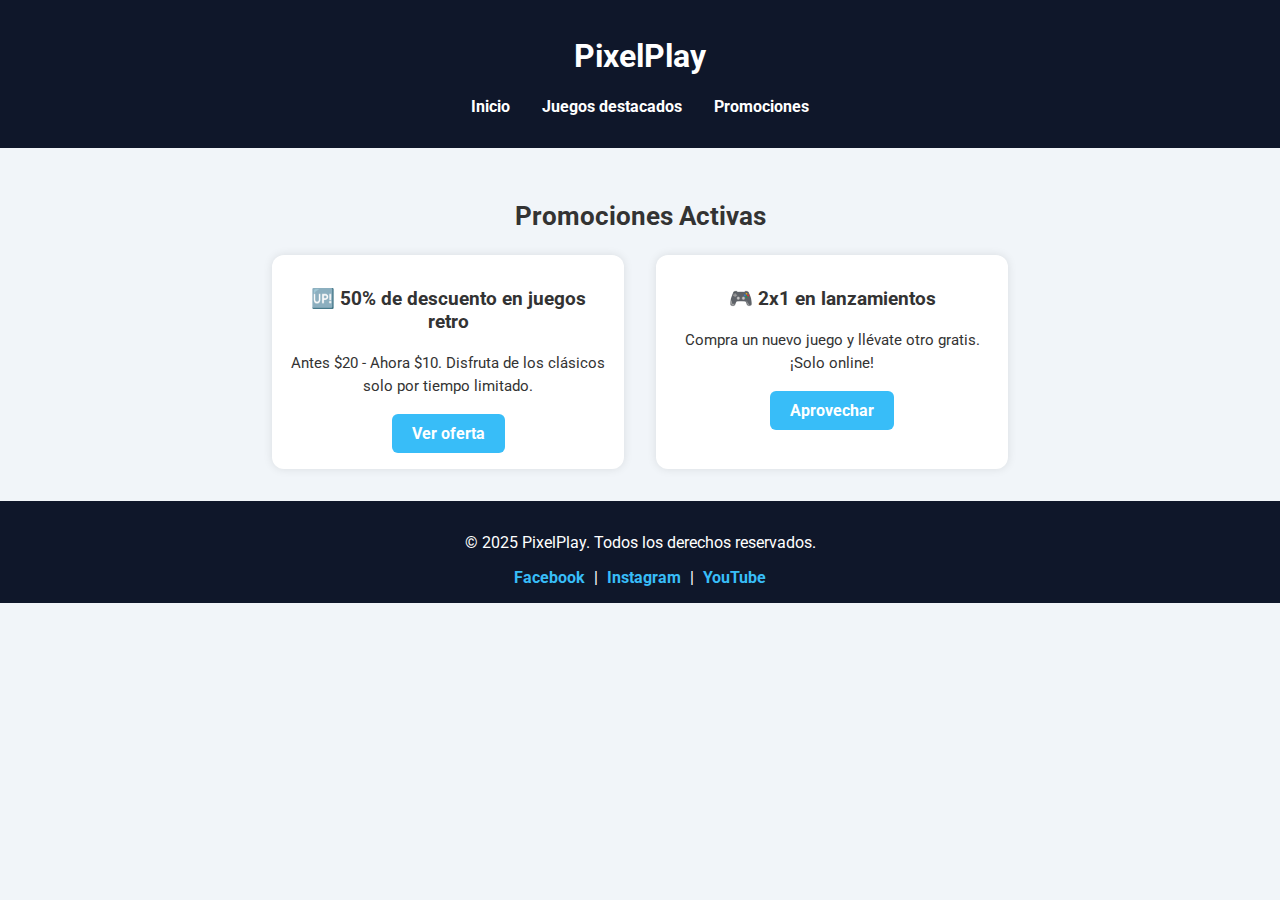
<file: promociones.html>
<html lang="es">
<head>
  <meta charset="UTF-8" />
  <meta name="viewport" content="width=device-width, initial-scale=1.0" />
  <title>PixelPlay - Promociones</title>
  <link rel="stylesheet" href="css/styles.css" />
  <link href="https://fonts.googleapis.com/css2?family=Roboto&display=swap" rel="stylesheet">
</head>
<body>
  <header class="header">
    <h1>PixelPlay</h1>
    <nav>
      <ul class="nav">
        <li><a href="index.html">Inicio</a></li>
        <li><a href="juegos.html">Juegos destacados</a></li>
        <li><a href="promociones.html">Promociones</a></li>
      </ul>
    </nav>
  </header>

  <main class="contenedor">
    <h2 class="titulo-seccion">Promociones Activas</h2>
    <section class="tarjetas">
      <div class="card promo">
        <div class="card-contenido">
          <h3>🆙 50% de descuento en juegos retro</h3>
          <p>Antes $20 - Ahora $10. Disfruta de los clásicos solo por tiempo limitado.</p>
          <a href="#" class="boton">Ver oferta</a>
        </div>
      </div>

      <div class="card promo">
        <div class="card-contenido">
          <h3>🎮 2x1 en lanzamientos</h3>
          <p>Compra un nuevo juego y llévate otro gratis. ¡Solo online!</p>
          <a href="#" class="boton">Aprovechar</a>
        </div>
      </div>
    </section>
  </main>

  <footer class="footer">
    <p>&copy; 2025 PixelPlay. Todos los derechos reservados.</p>
    <div class="redes">
      <a href="#">Facebook</a> |
      <a href="#">Instagram</a> |
      <a href="#">YouTube</a>
    </div>
  </footer>
</body>
</html>
</file>
<file: css/styles.css>
:root {
  --color-principal: #0f172a;
  --color-secundario: #38bdf8;
  --color-promocion: #f43f5e;
  --color-fondo: #f1f5f9;
  --fuente: 'Roboto', sans-serif;
}

body {
  margin: 0;
  font-family: var(--fuente);
  background-color: var(--color-fondo);
  color: #333;
}

.header {
  background-color: var(--color-principal);
  color: white;
  padding: 1rem;
  text-align: center;
}

.nav {
  display: flex;
  justify-content: center;
  gap: 2rem;
  list-style: none;
  padding: 0;
  margin-top: 0.5rem;
  flex-wrap: wrap;
}

.nav a {
  color: white;
  text-decoration: none;
  font-weight: 700;
}

.banner {
  width: 100%;
  position: relative;
  overflow: hidden;
  background-color: var(--color-secundario);
}

.banner-img {
  width: 100%;
  height: auto;
  display: block;
  object-fit: cover;
  aspect-ratio: 16 / 5;
}

.banner-text {
  display: none;
  position: absolute;
  bottom: 10%;
  left: 50%;
  transform: translateX(-50%);
  background: rgba(0, 0, 0, 0.5);
  color: white;
  padding: 1rem;
  border-radius: 8px;
  text-align: center;
}

.contenedor {
  max-width: 1200px;
  margin: auto;
  padding: 2rem 1rem;
  text-align: center;
}

.titulo-seccion {
  font-size: 1.6rem;
  margin-bottom: 1.5rem;
}

.tarjetas {
  display: flex;
  flex-wrap: wrap;
  gap: 2rem;
  justify-content: center;
}

.card {
  background: white;
  max-width: 320px;
  width: 100%;
  border-radius: 12px;
  padding: 1rem;
  box-shadow: 0 0 10px rgba(0,0,0,0.1);
  text-align: center;
  transition: transform 0.3s ease;
}

.card:hover {
  transform: translateY(-5px);
}

.card img {
  width: 100%;
  height: 180px;
  object-fit: cover;
  border-radius: 8px;
}

.card h3 {
  font-size: 1.2rem;
  margin-top: 1rem;
  font-weight: 700;
}

.card p {
  font-size: 0.95rem;
  line-height: 1.5;
  margin: 1rem 0;
}

.boton {
  background-color: var(--color-secundario);
  color: white;
  padding: 10px 20px;
  text-decoration: none;
  font-weight: bold;
  border-radius: 6px;
  display: inline-block;
  transition: background-color 0.3s ease;
}

.boton:hover {
  background-color: #0ea5e9;
}

.footer {
  background-color: var(--color-principal);
  color: white;
  padding: 1rem;
  text-align: center;
}

.redes a {
  color: var(--color-secundario);
  text-decoration: none;
  margin: 0 5px;
  font-weight: bold;
}

.bienvenida p {
  font-size: 1.1rem;
  max-width: 600px;
  margin: auto;
  line-height: 1.6;
  padding: 1rem 0;
}

.destacados {
  display: flex;
  flex-wrap: wrap;
  justify-content: center;
  gap: 1rem;
  margin-top: 2rem;
}

@media (max-width: 768px) {
  .tarjetas,
  .destacados {
    flex-direction: column;
    align-items: center;
  }

  .card {
    max-width: 90%;
  }

  .banner-img {
    aspect-ratio: 16 / 9;
  }
}
</file>
